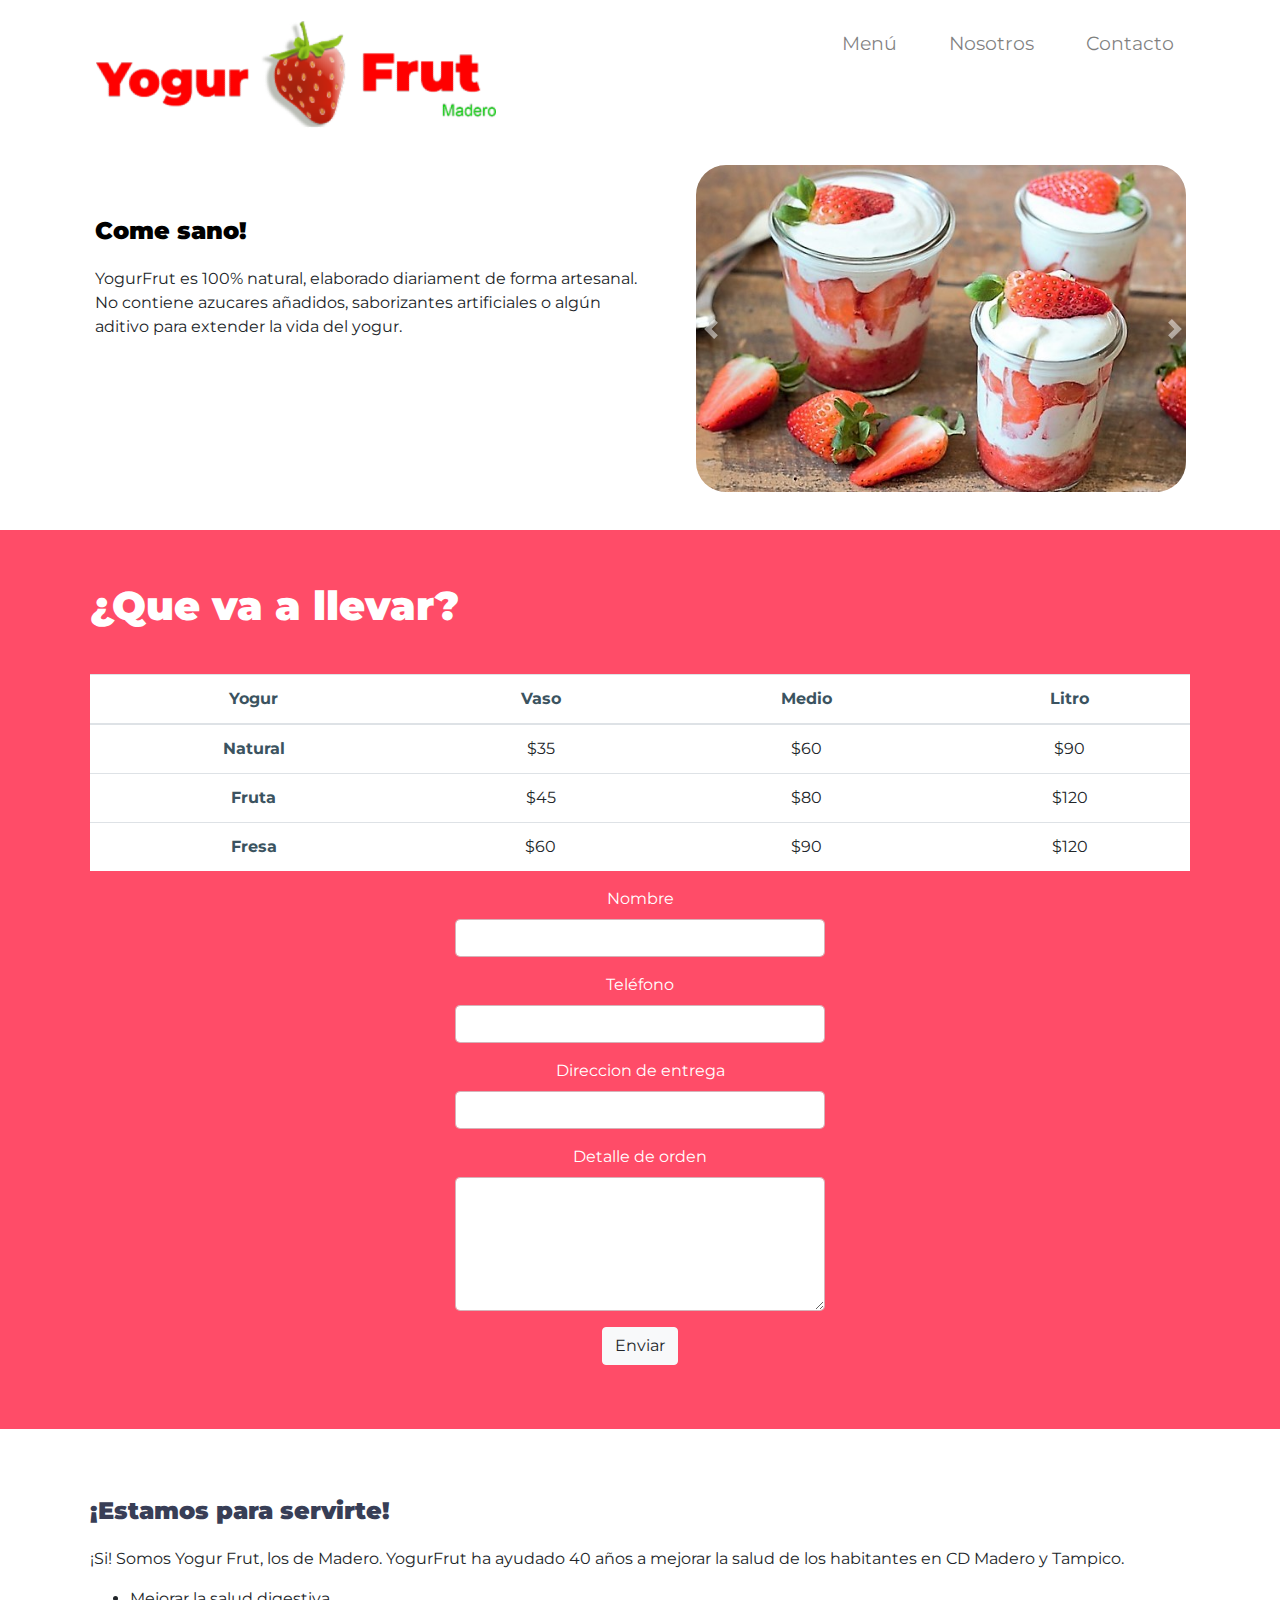
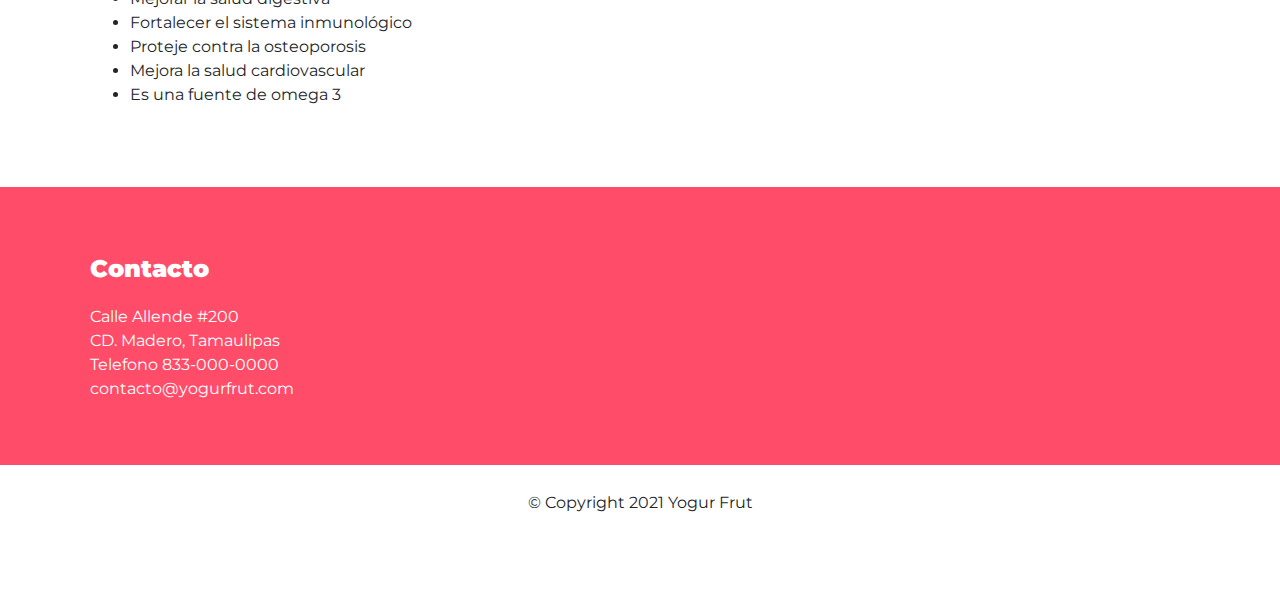
<file: index.html>
<!DOCTYPE html>
<html>

<head>
  <meta charset="utf-8">
  <title>YogurFrut</title>
  <link href="https://fonts.googleapis.com/css2?family=Montserrat:wght@100;200;300;400;900&display=swap" rel="stylesheet">
  <link rel="stylesheet" href="https://maxcdn.bootstrapcdn.com/bootstrap/4.0.0/css/bootstrap.min.css" integrity="sha384-Gn5384xqQ1aoWXA+058RXPxPg6fy4IWvTNh0E263XmFcJlSAwiGgFAW/dAiS6JXm" crossorigin="anonymous">
  <link rel="stylesheet" href="/styles.css">
  <script src="https://code.jquery.com/jquery-3.2.1.slim.min.js" integrity="sha384-KJ3o2DKtIkvYIK3UENzmM7KCkRr/rE9/Qpg6aAZGJwFDMVNA/GpGFF93hXpG5KkN" crossorigin="anonymous"></script>
  <script src="https://cdnjs.cloudflare.com/ajax/libs/popper.js/1.12.9/umd/popper.min.js" integrity="sha384-ApNbgh9B+Y1QKtv3Rn7W3mgPxhU9K/ScQsAP7hUibX39j7fakFPskvXusvfa0b4Q" crossorigin="anonymous"></script>
  <script src="https://maxcdn.bootstrapcdn.com/bootstrap/4.0.0/js/bootstrap.min.js" integrity="sha384-JZR6Spejh4U02d8jOt6vLEHfe/JQGiRRSQQxSfFWpi1MquVdAyjUar5+76PVCmYl" crossorigin="anonymous"></script>

</head>

<body>

  <section id="title">
    <div class="container-fluid">

      <!-- Nav Bar -->
      <nav class="navbar navbar-expand-lg navbar-light">
        <nav class="navbar navbar-light">
          <a class="navbar-brand" href="#">
          <img class="logo-yogurfrut" src="images/YogurFrutLogo05.png" width="400" height="107" alt="logo">
          </a>
        </nav>
        <button class="navbar-toggler" type="button" data-toggle="collapse" data-target="#navbarSupportedContent" aria-controls="navbarSupportedContent" aria-expanded="false" aria-label="Toggle navigation">
          <span class="navbar-toggler-icon"></span>
        </button>
        <div class="collapse navbar-collapse" id="navbarSupportedContent">
          <ul class="navbar-nav ml-auto">
            <li class="nav-item">
              <a class="nav-link" href="#menu">Menú</a>
            </li>
            <li class="nav-item">
              <a class="nav-link" href="#nosotros">Nosotros</a>
            </li>
            <li class="nav-item">
              <a class="nav-link" href="#contacto">Contacto</a>
            </li>
          </ul>
        </div>
      </nav>



      <!-- Title -->

      <div class="row">
        <div class="col-lg-6">

          <h1 class="message-title">Come sano!</h1>
          <p>YogurFrut es 100% natural, elaborado diariament de forma artesanal. No contiene azucares añadidos, saborizantes artificiales o algún aditivo para extender la vida del yogur.
          </p>

        </div>
        <div class="col-lg-6">
          <div id="frutas-carousel" class="carousel" data-ride="true">
            <div class="carousel-inner">
              <div class="carousel-item active">
                <img class="frutas-image" src="images/yogurt2.jpg" alt="yogurt2">
              </div>
              <div class="carousel-item">
                <img class="frutas-image" src="images/apple1.1.jpg" alt="apple">
              </div>
              <div class="carousel-item">
                <img class="frutas-image" src="images/banana2.1.jpg" alt="banana">
              </div>
              <div class="carousel-item">
                <img class="frutas-image" src="images/honey2.1.jpg" alt="honey">
              </div>
              <div class="carousel-item">
                <img class="frutas-image" src="images/granola1.jpg" alt="granola">
              </div>
              <a class="carousel-control-prev" href="#frutas-carousel" role="button" data-slide="prev">
                <span class="carousel-control-prev-icon"></span>
                <span class="sr-only">Previous</span>
              </a>
              <a class="carousel-control-next" href="#frutas-carousel" role="button" data-slide="next">
                <span class="carousel-control-next-icon"></span>
                <span class="sr-only">Next</span>
              </a>

            </div>
          </div>

          <!--  <img class="title-image" src="images/yogurt2.jpg" alt="vaso2"> -->

        </div>
      </div>
    </div>

  </section>


  <!-- Features -->

  <section id="menu">

    <h1 class="menu-title">¿Que va a llevar?</h1>
    <div class="table-responsive-sm">

      <table class="table table-image">
  <thead>
    <tr>
      <th class="yogur-size" scope="col">Yogur</th>
      <th class="yogur-size" scope="col">Vaso</th>
      <th class="yogur-size" scope="col">Medio</th>
      <th class="yogur-size" scope="col">Litro</th>
    </tr>
  </thead>
  <tbody>
    <tr>
      <th class="yogur-size" scope="row">Natural</th>
      <td>$35</td>
      <td>$60</td>
      <td>$90</td>
    </tr>
    <tr>
      <th class="yogur-size" scope="row">Fruta</th>
      <td>$45</td>
      <td>$80</td>
      <td>$120</td>
    </tr>
    <tr>
      <th class="yogur-size" scope="row">Fresa</th>
      <td>$60</td>
      <td>$90</td>
      <td>$120</td>
    </tr>
  </tbody>
</table>

    </div>
    <div class="container">
      <form action="/send-order" method="POST" class="form">
        <div class="form-group">
          <label for="name" class="form-label">Nombre</label>
          <input type="text" class="form-control" id="name" name="name" placeholder="" tabindex="1" required>
        </div>
        <div class="form-group">
          <label for="telefono" class="form-label">Teléfono</label>
          <input type="text" class="form-control" id="telefono" name="telefono" placeholder="" tabindex="2" required>
          </div>

          <div class="form-group">
            <label for="direccion" class="form-label">Direccion de entrega</label>
            <input type="text" class="form-control" id="direccion" name="direccion" placeholder="" tabindex="3" required>
            </div>

        <div class="form-group">
          <label for="message" class="form-label">Detalle de orden</label>
          <textarea rows="5" class="form-control" cols="50" id="message"name="message" placeholder="" tabindex="4"></textarea>
          </div>
          <div>
<button type="submit" class="btn btn-light">Enviar</button>


            </div>
      </form>
    </div>
  </section>

  <section id="nosotros">

<h1 class="titulo-nosotors">¡Estamos para servirte!</h1>
    <p>¡Si! Somos Yogur Frut, los de Madero. YogurFrut ha ayudado 40 años a mejorar la salud de los habitantes en CD Madero y Tampico.
      <ul>
        <li>Mejorar la salud digestiva</li>
        <li>Fortalecer el sistema inmunológico</li>
        <li>Proteje contra la osteoporosis</li>
        <li>Mejora la salud cardiovascular</li>
      <li>Es una fuente de omega 3</li>
    </ul>
      </p>



  </section>

  <!-- Call to Action -->

  <section id="contacto">

    <h1 class="titulo-contacto">Contacto</h1>

    <p class="contacto-direccion">Calle Allende #200</p>
    <p class="contacto-direccion"> CD. Madero, Tamaulipas</p>
    <p class="contacto-direccion">Telefono 833-000-0000</p>
    <p class="contacto-direccion">contacto@yogurfrut.com</p>



  </section>


  <!-- Footer -->

  <footer id="footer">

      <p class="footer-copyright">© Copyright 2021 Yogur Frut</p>

  </footer>


</body>

</html>
</file>
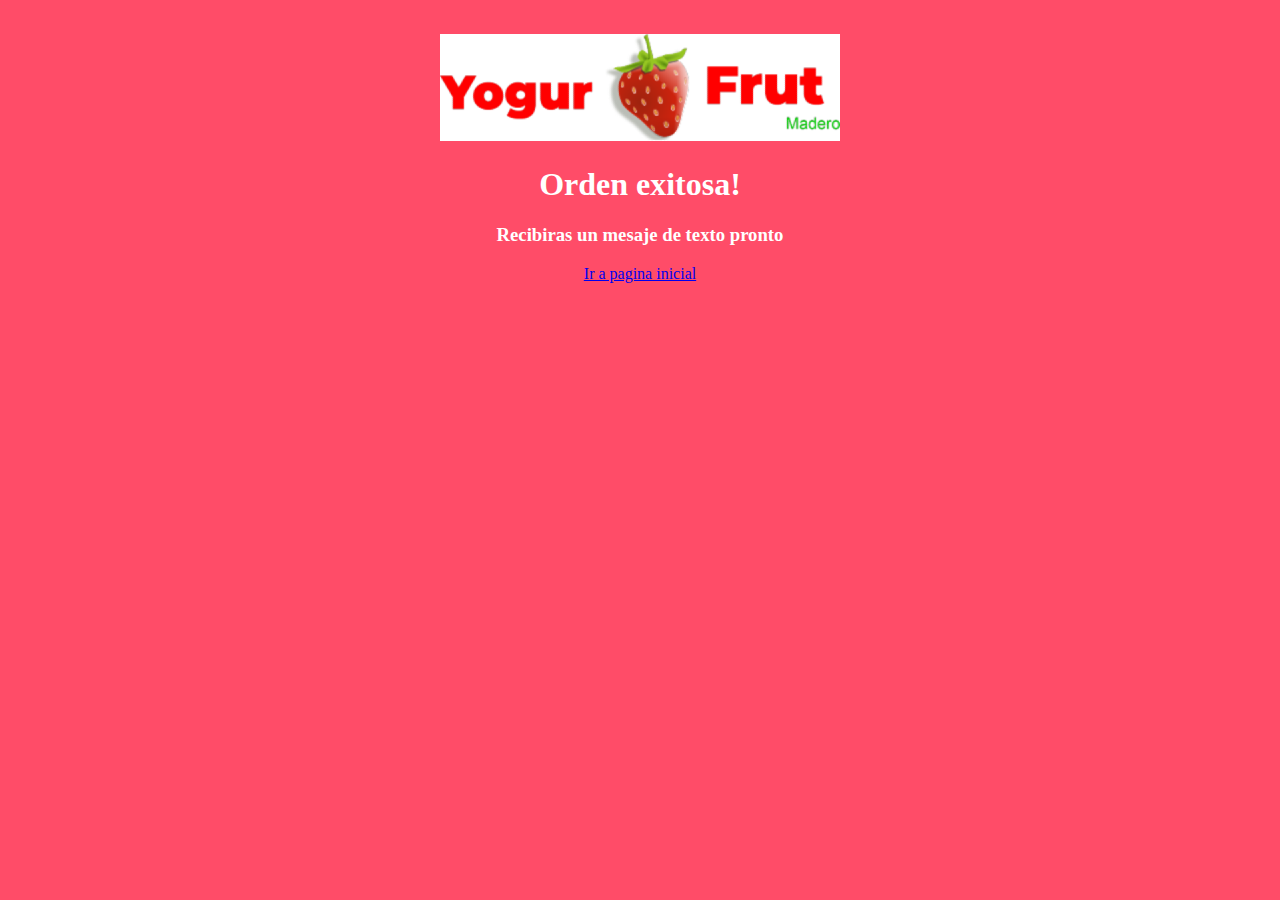
<file: success.html>
<!DOCTYPE html>
<html lang="en" dir="ltr">
  <head>
    <meta charset="utf-8">
    <title>Success</title>
    <link rel="stylesheet" href="/styles-success.css">
  </head>
  <body>
      <img class="logo-yogurfrut"src="images/YogurFrutLogo05.png" width="400" height="107" alt="logo">
    <h1>Orden exitosa!</h1>
    <h3>Recibiras un mesaje de texto pronto</h3>
    <a href="index.html">Ir a pagina inicial</a>
  </body>
</html>
</file>
<file: styles.css>
body{
  font-family: "Montserrat";
}


#title {
  background-color: #ffff;

}

#menu {
  background-color: #ff4c68;
text-align: center;
  padding: 2% 7% 5%;
}
#nosotros{

  padding:5% 7%;
background-color: #ffff;

}



.table{
  background-color: #FFFF;
}
.frutas-image{
  width:50%;
}
.yogur-size{
  color:#3b5360;
}
.container-fluid{

padding-left:5%;
padding-bottom: 3%;
padding-right: 5%;

}
.row{
  margin-left: 1rem;
}
.navbar {
padding-bottom: 1rem;
padding-left: 1rem;
}
.navbar-nav{
  padding-bottom: 70px;
}
.nav-item{
padding: 0 18px;

}
.nav-link{
font-size:1.2rem;

}
.frutas-image{
  width: 90%;
  
    border-radius: 30px;
    margin-left: 25px;
}
.message-title{
padding-top: 3rem;

}


.menu-title{
  font-family: 'Montserrat', sans-serif;
  font-size: 2.5rem;
  line-height: 2.5;
  font-weight: 900;
  color: #ffff;
  text-align: left;
}

h1{
font-family: 'Montserrat', sans-serif;
font-size: 1.5rem;
line-height: 1.5;
font-weight: 900;
color: black;
padding-bottom: 10px;
}

h2{
font-family: 'Montserrat', sans-serif;
font-size: 3rem;
line-height: 1.5;
font-weight:
color: white;
padding-bottom: 2rem;


}
h3{
  font-family: 'Montserrat', sans-serif;
  font-size: 3rem;
  line-height: 1.5;
  font-weight:
  color: black;
  padding-bottom: 2rem;
}
.logo-yogurfrut{
  background-color: white;
}
.titulo-nosotors{
color: #383e56;

}
#footer{

text-align: center;
  padding: 2% 7% 5%;

}
#contacto{
  background-color: #ff4c68;
text-align: left;
padding:5% 7%;
color:#ffff;
}
.footer-copyright{
  text-align: center;

}

.footer-fontawesome{
margin: 3% 3% 1% 0;

}
.contacto-direccion{
  margin:0;
}
.titulo-contacto{
  color:#ffff;
}
.container{
width: 80%;
}
.contact-box{
  display: flex;
}
.contact-rigth{
  flex-basis: 40%;
  padding: 40px 60px;
}
.container{
  width:400px;
}
.form-label{
  color:#ffff;
}
.form-control{
    border-radius:5px;
    border-color:#cccc;
}
.form-control:focus{
  box-shadow: none;

}
.form-group:focus-within{

  transform:scale(1.2,1.2);
}
@media (max-width: 800px) {
  h1{
font-size: 2.5rem;
    }
    p{
      font-size: 1.5rem;
    }
body{
  font-size: 1.5rem;
}
.menu-title{
font-size: 2.8rem;
}
.navbar-nav{
  font-size: 2rem;

}
  }
</file>
<file: styles-success.css>
body{
  font-family: "Montserrat";
  background-color: #ff4c68;
text-align: center;
  padding: 2% 7% 5%;
  color: #ffff;
}

.logo-yogurfrut{
  background-color: #ffff;
}
</file>
